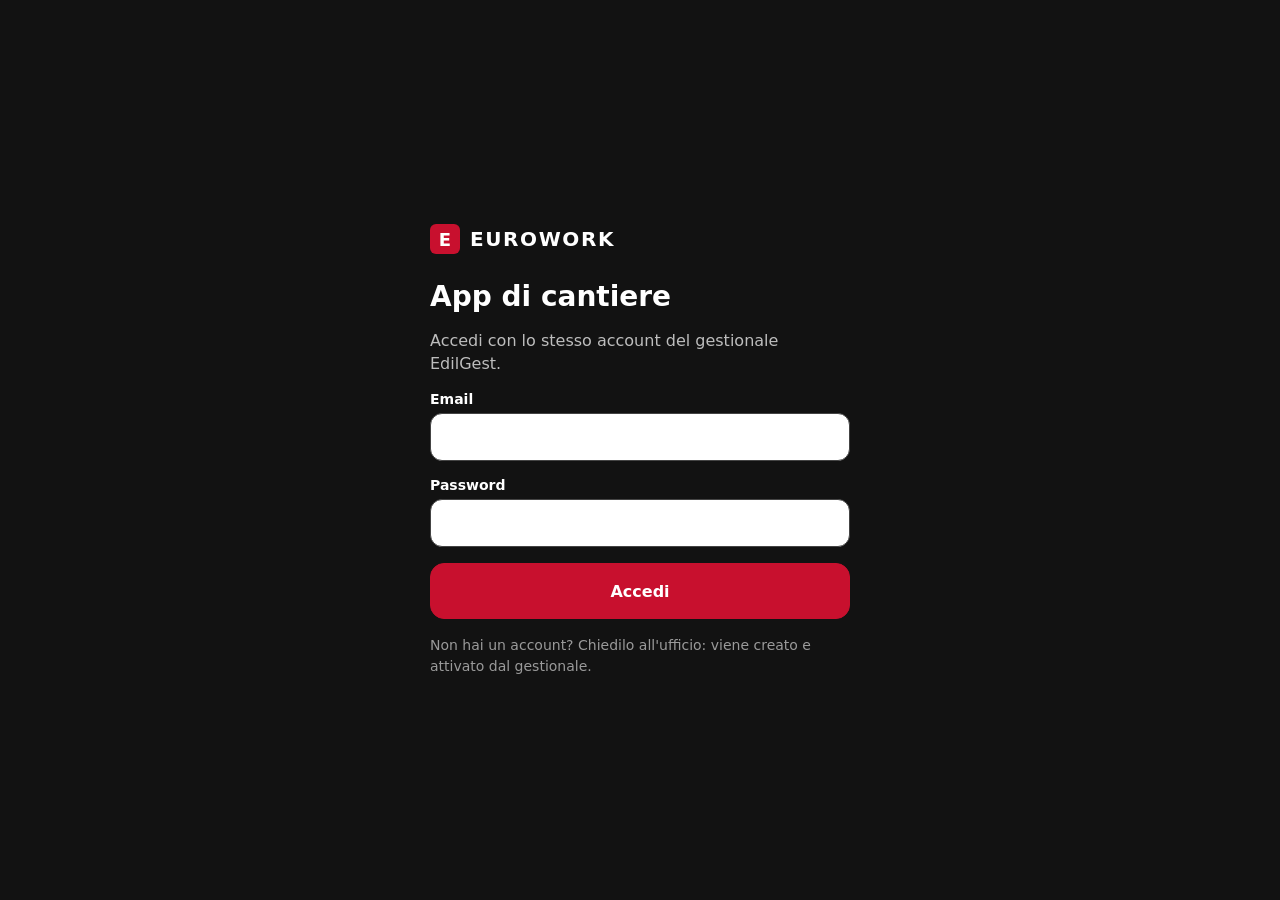
<file: gestionale-da-caricare/cantiere/index.html>
<!doctype html>
<html lang="it">
<head>
  <meta charset="utf-8">
  <meta name="viewport" content="width=device-width, initial-scale=1, viewport-fit=cover">
  <title>Eurowork Cantiere</title>
  <meta name="description" content="App di cantiere EUROWORK collegata al gestionale EdilGest">
  <meta name="theme-color" content="#121212">
  <meta name="apple-mobile-web-app-capable" content="yes">
  <meta name="mobile-web-app-capable" content="yes">
  <meta name="apple-mobile-web-app-status-bar-style" content="black">
  <meta name="apple-mobile-web-app-title" content="Cantiere">
  <link rel="manifest" href="manifest.webmanifest">
  <link rel="icon" type="image/png" href="icone/icona-192.png">
  <link rel="apple-touch-icon" href="icone/apple-touch-icon.png">
  <link rel="stylesheet" href="app.css">
</head>
<body>
  <div id="app" aria-live="polite"><div class="caricamento">Caricamento…</div></div>
  <div id="avvisi" role="status" aria-live="polite"></div>
  <script src="../config.js"></script>
  <script src="../js/db.js"></script>
  <script src="app.js"></script>
</body>
</html>
</file>
<file: gestionale-da-caricare/cantiere/app.css>
:root {
  --rosso: #C8102E;
  --rosso-scuro: #9E0C24;
  --rosso-chiaro: #FBE7EA;
  --nero: #121212;
  --testo: #141414;
  --grigio: #5E5E5E;
  --bordo: #E2E0DB;
  --fondo: #F3F2EF;
  --bianco: #FFFFFF;
  --verde: #1E7B3A;
  --verde-chiaro: #E3F4E8;
  --giallo-chiaro: #FFF4D6;
  --sicuro-alto: env(safe-area-inset-top, 0px);
  --sicuro-basso: env(safe-area-inset-bottom, 0px);
}
* { box-sizing: border-box; }
html, body { margin: 0; background: var(--fondo); color: var(--testo);
  font-family: system-ui, -apple-system, "Segoe UI", Roboto, sans-serif; font-size: 16px;
  -webkit-text-size-adjust: 100%; -webkit-tap-highlight-color: transparent; }
button, input, select, textarea { font: inherit; color: inherit; }
button { cursor: pointer; }
:focus-visible { outline: 3px solid var(--rosso); outline-offset: 2px; }
.nascosto { display: none !important; }
.caricamento { padding: 40vh 20px 0; text-align: center; color: var(--grigio); }
.nota { color: var(--grigio); font-size: 14px; line-height: 1.4; }
h1, h2, h3 { margin: 0; }

/* ---------- Testata ---------- */
.testa { background: var(--nero); color: #fff; padding: calc(16px + var(--sicuro-alto)) 18px 58px; }
.testa-riga { display: flex; align-items: center; justify-content: space-between; gap: 10px; }
.marchio { display: flex; align-items: center; gap: 10px; font-weight: 800; font-size: 20px; letter-spacing: .08em; }
.marchio i { width: 30px; height: 30px; border-radius: 6px; background: var(--rosso); display: grid; place-items: center; font-style: normal; font-size: 18px; letter-spacing: 0; }
.tondo { width: 44px; height: 44px; border-radius: 22px; border: 1px solid #3A3A3A; background: transparent; color: #fff; display: grid; place-items: center; font-weight: 700; }
.tondo.pieno { background: #fff; color: var(--nero); border: none; }
.saluto { margin-top: 18px; display: flex; align-items: flex-end; justify-content: space-between; gap: 10px; }
.saluto small { display: block; color: #BDBDBD; font-size: 14px; }
.saluto button { background: none; border: none; padding: 0; color: #fff; font-size: 26px; font-weight: 800; line-height: 1.15; text-align: left; display: flex; align-items: center; gap: 6px; }
.chip-rete { display: inline-flex; align-items: center; gap: 6px; padding: 6px 10px; border-radius: 999px; font-size: 12px; font-weight: 600; white-space: nowrap; background: #1F3A26; color: #9BE0AE; }
.chip-rete::before { content: ""; width: 7px; height: 7px; border-radius: 4px; background: #5CD17E; }
.chip-rete.spento { background: #3A2A12; color: #FFD38A; }
.chip-rete.spento::before { background: #F0A030; }

/* ---------- Home ---------- */
.contenuto { max-width: 560px; margin: 0 auto; padding-bottom: calc(24px + var(--sicuro-basso)); }
.scheda-cantiere { margin: -42px 16px 0; width: calc(100% - 32px); min-height: 72px; background: #fff; border: none; border-radius: 16px;
  box-shadow: 0 6px 20px rgba(0,0,0,.10); padding: 14px 16px; display: flex; align-items: center; gap: 14px; text-align: left; position: relative; }
.icona-tonda { width: 44px; height: 44px; border-radius: 12px; background: var(--rosso-chiaro); color: var(--rosso); display: grid; place-items: center; flex-shrink: 0; }
.scheda-cantiere .testi { flex: 1; min-width: 0; display: flex; flex-direction: column; gap: 2px; }
.etichetta { font-size: 12px; font-weight: 700; letter-spacing: .06em; text-transform: uppercase; color: #6B6B6B; }
.scheda-cantiere b { font-size: 17px; overflow: hidden; text-overflow: ellipsis; white-space: nowrap; }
.scheda-cantiere span.sotto { font-size: 13px; color: var(--grigio); }
.titoletto { padding: 22px 16px 10px; display: flex; align-items: baseline; justify-content: space-between; }
.titoletto h2 { font-size: 19px; }
.griglia { padding: 0 16px; display: grid; grid-template-columns: repeat(3, minmax(0, 1fr)); gap: 10px; }
.tassello { position: relative; min-height: 112px; background: #fff; border: 1px solid var(--bordo); border-radius: 16px; padding: 10px 6px;
  display: flex; flex-direction: column; align-items: center; justify-content: center; gap: 6px; text-align: center; }
.tassello:active { transform: scale(.97); }
.tassello svg { color: var(--rosso); }
.tassello b { font-size: 13px; line-height: 1.15; }
.tassello small { font-size: 11.5px; color: var(--grigio); line-height: 1.2; }
.tassello.fatto { border-color: #9FD4AE; background: #FAFFFB; }
.tassello.fatto::after { content: "✓"; position: absolute; top: 7px; right: 8px; width: 20px; height: 20px; border-radius: 10px; background: var(--verde); color: #fff; font-size: 12px; font-weight: 800; display: grid; place-items: center; }
.azioni-home { padding: 16px; display: flex; flex-direction: column; gap: 10px; }
.banner { margin: 16px 16px 0; padding: 12px 14px; border-radius: 12px; background: var(--giallo-chiaro); font-size: 14px; line-height: 1.4; display: flex; gap: 10px; align-items: flex-start; }
.banner button { margin-left: auto; background: none; border: none; font-weight: 700; padding: 4px 6px; }

/* ---------- Pulsanti e campi ---------- */
.btn { min-height: 48px; padding: 0 18px; border-radius: 12px; border: 1px solid var(--nero); background: var(--nero); color: #fff; font-weight: 700; font-size: 15px;
  display: inline-flex; align-items: center; justify-content: center; gap: 8px; text-decoration: none; }
.btn.rosso { background: var(--rosso); border-color: var(--rosso); }
.btn.vuoto { background: #fff; color: var(--testo); border-color: var(--bordo); }
.btn.grande { min-height: 56px; width: 100%; font-size: 16px; border-radius: 14px; }
.btn.piccolo { min-height: 40px; padding: 0 12px; font-size: 14px; border-radius: 10px; }
.btn:disabled { opacity: .5; }
.campo { display: flex; flex-direction: column; gap: 6px; }
.campo label { font-size: 14px; font-weight: 700; }
input, select, textarea { width: 100%; min-height: 48px; padding: 10px 12px; border: 1px solid #C9C6BF; border-radius: 12px; background: #fff; font-size: 16px; }
textarea { min-height: 140px; resize: vertical; line-height: 1.45; }

/* ---------- Pagine dei moduli ---------- */
.barra { position: sticky; top: 0; z-index: 5; background: var(--nero); color: #fff; padding: calc(8px + var(--sicuro-alto)) 8px 8px; display: flex; align-items: center; gap: 6px; }
.barra h1 { font-size: 18px; flex: 1; min-width: 0; }
.barra h1 small { display: block; font-size: 12.5px; font-weight: 500; color: #BDBDBD; overflow: hidden; text-overflow: ellipsis; white-space: nowrap; }
.barra .tondo { border: none; }
.corpo { max-width: 560px; margin: 0 auto; padding: 16px 16px calc(32px + var(--sicuro-basso)); display: flex; flex-direction: column; gap: 14px; }
.pannello { background: #fff; border: 1px solid var(--bordo); border-radius: 16px; padding: 14px; display: flex; flex-direction: column; gap: 12px; }
.pannello h2 { font-size: 16px; }
.contatori { display: grid; grid-template-columns: repeat(2, minmax(0, 1fr)); gap: 10px; }
.contatore { background: #fff; border: 1px solid var(--bordo); border-radius: 14px; padding: 12px; }
.contatore b { display: block; font-size: 26px; }
.contatore span { font-size: 13px; color: var(--grigio); }
.lista { list-style: none; margin: 0; padding: 0; background: #fff; border: 1px solid var(--bordo); border-radius: 16px; overflow: hidden; }
.lista li { display: flex; align-items: center; gap: 12px; padding: 12px 14px; border-top: 1px solid var(--bordo); min-height: 64px; }
.lista li:first-child { border-top: none; }
.lista .chi { flex: 1; min-width: 0; display: flex; flex-direction: column; gap: 3px; }
.lista .chi b { font-size: 15.5px; }
.stato { display: inline-block; font-size: 13px; color: var(--grigio); }
.stato.dentro { color: var(--verde); font-weight: 700; }
.vuota { padding: 22px 14px; text-align: center; color: var(--grigio); font-size: 14px; }
.scelte { display: grid; grid-template-columns: repeat(3, minmax(0, 1fr)); gap: 8px; }
.scelta { min-height: 72px; border-radius: 14px; border: 1px solid var(--bordo); background: #fff; display: flex; flex-direction: column; align-items: center; justify-content: center; gap: 4px; font-weight: 700; font-size: 14px; }
.scelta.attiva { border: 2px solid var(--rosso); background: var(--rosso-chiaro); color: var(--rosso-scuro); }
.scelta span { font-size: 24px; }
.veloci { display: flex; flex-wrap: wrap; gap: 8px; }
.veloci button { min-width: 56px; min-height: 44px; border-radius: 22px; border: 1px solid var(--bordo); background: #fff; font-weight: 700; }
.miniature { display: grid; grid-template-columns: repeat(3, minmax(0, 1fr)); gap: 8px; }
.miniatura { aspect-ratio: 1; border-radius: 12px; border: 1px solid var(--bordo); background: #E9E7E2; overflow: hidden; padding: 0; display: grid; place-items: center; font-size: 12px; color: var(--grigio); }
.miniatura img { width: 100%; height: 100%; object-fit: cover; display: block; }
.carica { display: grid; grid-template-columns: 1fr 1fr; gap: 10px; }
.riepilogo dl { margin: 0; display: grid; grid-template-columns: 110px 1fr; gap: 8px 12px; font-size: 14.5px; }
.riepilogo dt { color: var(--grigio); font-weight: 600; }
.riepilogo dd { margin: 0; white-space: pre-line; }
.mancante { color: var(--rosso-scuro); font-weight: 600; }
.sola-lettura { padding: 10px 12px; border-radius: 12px; background: var(--giallo-chiaro); font-size: 14px; }

/* ---------- Accesso ---------- */
.accesso { min-height: 100vh; background: var(--nero); color: #fff; display: flex; flex-direction: column; justify-content: center; padding: calc(24px + var(--sicuro-alto)) 22px calc(24px + var(--sicuro-basso)); }
.accesso form { width: 100%; max-width: 420px; margin: 0 auto; display: flex; flex-direction: column; gap: 16px; }
.accesso h1 { font-size: 28px; }
.accesso p { color: #BDBDBD; margin: 0; line-height: 1.45; }
.accesso label { color: #fff; }
.accesso input { border-color: #444; }
.accesso .marchio { margin-bottom: 10px; }

/* ---------- Finestre dal basso ---------- */
.velo { position: fixed; inset: 0; z-index: 20; background: rgba(0,0,0,.45); display: flex; align-items: flex-end; justify-content: center; }
.foglio { width: 100%; max-width: 560px; max-height: 85vh; overflow: auto; background: #fff; border-radius: 20px 20px 0 0; padding: 10px 16px calc(20px + var(--sicuro-basso)); display: flex; flex-direction: column; gap: 12px; }
.foglio::before { content: ""; width: 40px; height: 5px; border-radius: 3px; background: #D0CEC8; align-self: center; }
.foglio h2 { font-size: 18px; }
.opzione { min-height: 56px; width: 100%; border: 1px solid var(--bordo); border-radius: 12px; background: #fff; padding: 10px 14px; text-align: left; display: flex; flex-direction: column; gap: 2px; }
.opzione.attiva { border: 2px solid var(--rosso); background: var(--rosso-chiaro); }
.opzione small { color: var(--grigio); font-size: 13px; }

/* ---------- Avvisi ---------- */
#avvisi { position: fixed; left: 0; right: 0; bottom: calc(16px + var(--sicuro-basso)); z-index: 30; display: flex; flex-direction: column; align-items: center; gap: 8px; pointer-events: none; padding: 0 16px; }
.avviso { pointer-events: auto; max-width: 520px; width: 100%; background: var(--nero); color: #fff; border-radius: 12px; padding: 12px 14px; font-size: 14.5px; display: flex; align-items: center; gap: 10px; box-shadow: 0 8px 24px rgba(0,0,0,.25); }
.avviso.errore { background: var(--rosso-scuro); }
.avviso button { margin-left: auto; background: none; border: 1px solid #fff; border-radius: 8px; color: #fff; font-weight: 700; min-height: 36px; padding: 0 12px; }
</file>
